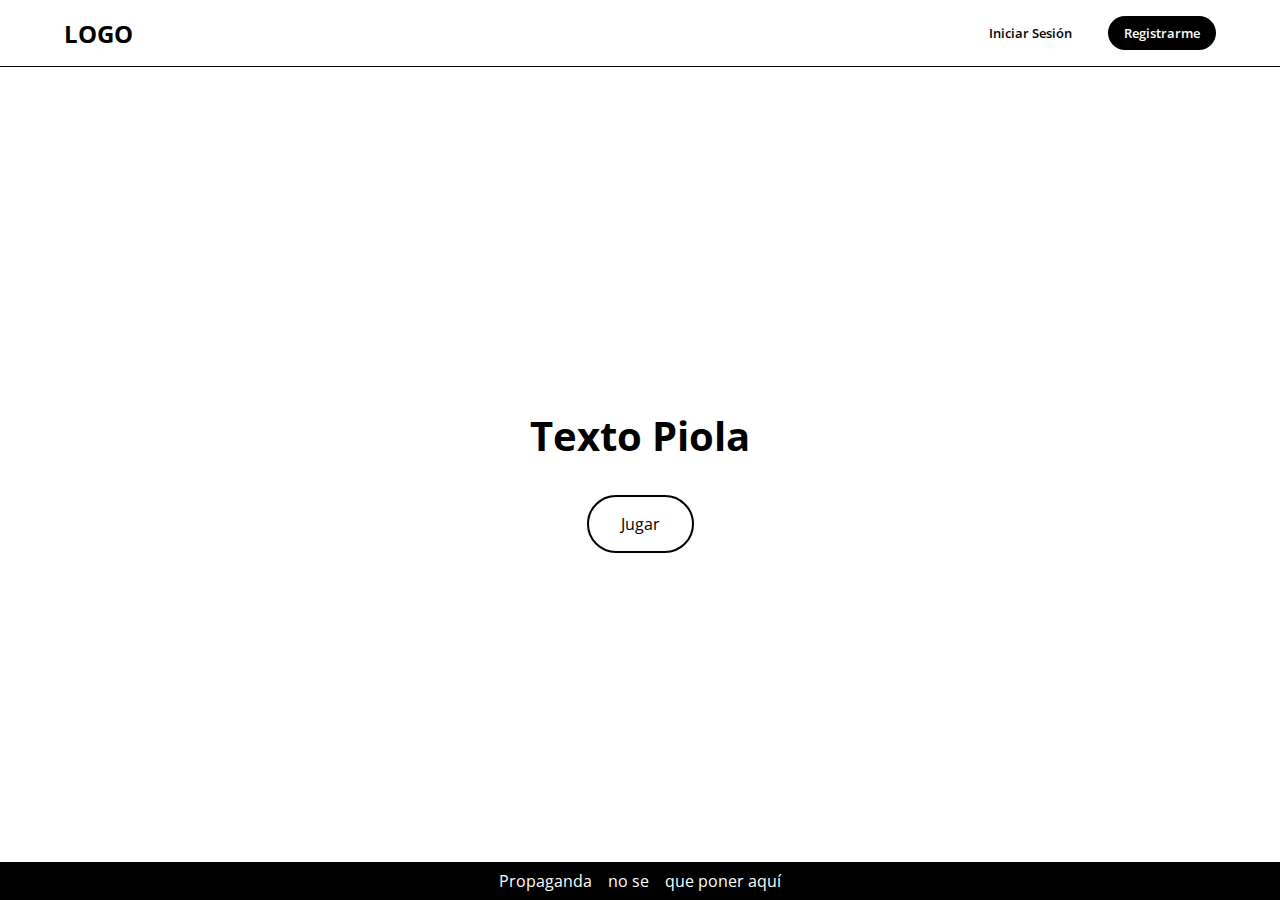
<file: index.html>
<!DOCTYPE html>
<html lang="en">
<head>
    <meta charset="UTF-8">
    <meta name="viewport" content="width=device-width, initial-scale=1.0">
    <title>El mejor clicker de la historia solo aquí!!!!!!</title>
    <link rel="stylesheet" href="./main.css" type="text/css">
    <link href="https://fonts.googleapis.com/css2?family=Open+Sans:wght@400;600;700&display=swap" rel="stylesheet">
</head>
<body class="cuerpo">
    <header class="header">
        <div class="logo">LOGO</div>
        <div class="Registros">
            <button class="Redondeados" id="IniciarSesión">Iniciar Sesión</button>
            <button class="Redondeados" id="Registrarme">Registrarme</button>
        </div>
    </header>
    <main class="main">
        <div>
            <h1>Texto Piola</h1>
            <button>Jugar</button>
        </div>
    </main>
    <footer class="footer">
        <span>Propaganda </span><span> no se </span><span> que poner aquí</span>
    </footer>
</body>
</html>
</file>
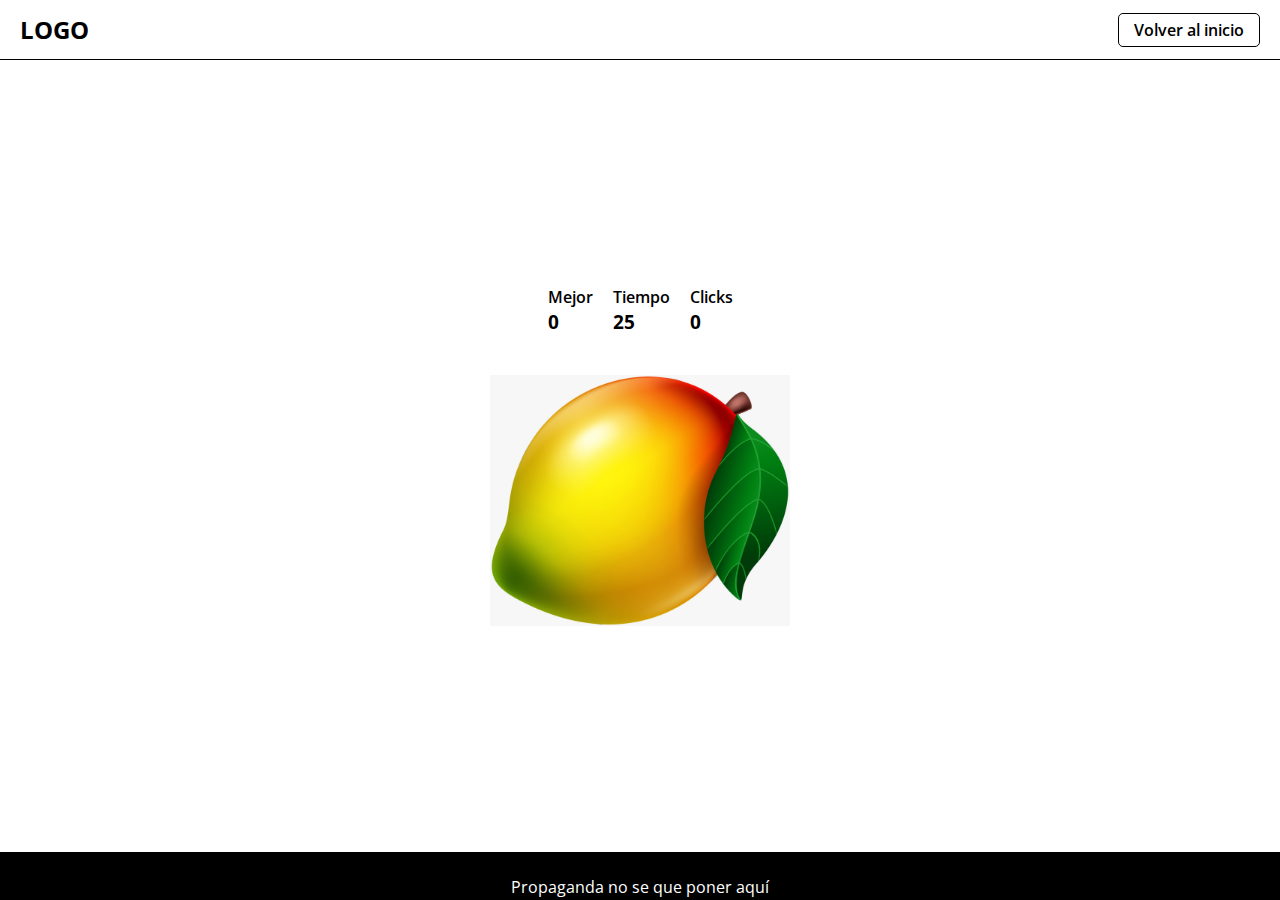
<file: juego.html>
<!DOCTYPE html>
<html lang="es">
<head>
    <meta charset="UTF-8">
    <meta name="viewport" content="width=device-width, initial-scale=1.0">
    <title>Mango clicker - El mejor clicker de la historia solo aquí!!!!!!</title>
    <script src="funcionamientoJuego.js"></script>
    <link rel="stylesheet" href="diseñoJuego.css">
    <link href="https://fonts.googleapis.com/css2?family=Open+Sans:wght@400;600;700&display=swap" rel="stylesheet">
</head>
<body onload="temporizador();">
    <header>
        <div class="logo">LOGO</div>
        <a href="index.html" class="boton-regresar">Volver al inicio</a> <!-- Botón para regresar al index -->
    </header>

    <main class="main">
        <div class="puntuaciones">
            <div class="contenedor">
                <span class="descripcion">Mejor</span>
                <span id="mejorClicks" class="datos">0</span>
            </div>
            <div class="contenedor">
                <span class="descripcion">Tiempo</span>
                <span id="temporizador" class="datos">10</span>
            </div>
            <div class="contenedor">
                <span class="descripcion">Clicks</span>
                <span id="contClicks" class="datos">0</span>
            </div>
        </div>
        <div class="Codigos_e_Imagen">
            <img src="Mango.jpg" alt="Mango para clickear" id="clicker-image" width="300" height="300"/>
            <div id="codigoContenedor">
                <p id="codigos">Código</p>
            </div>
        </div>
    </main>

    <footer>
        <p>Propaganda no se que poner aquí</p>
    </footer>
</body>
</html>
</file>
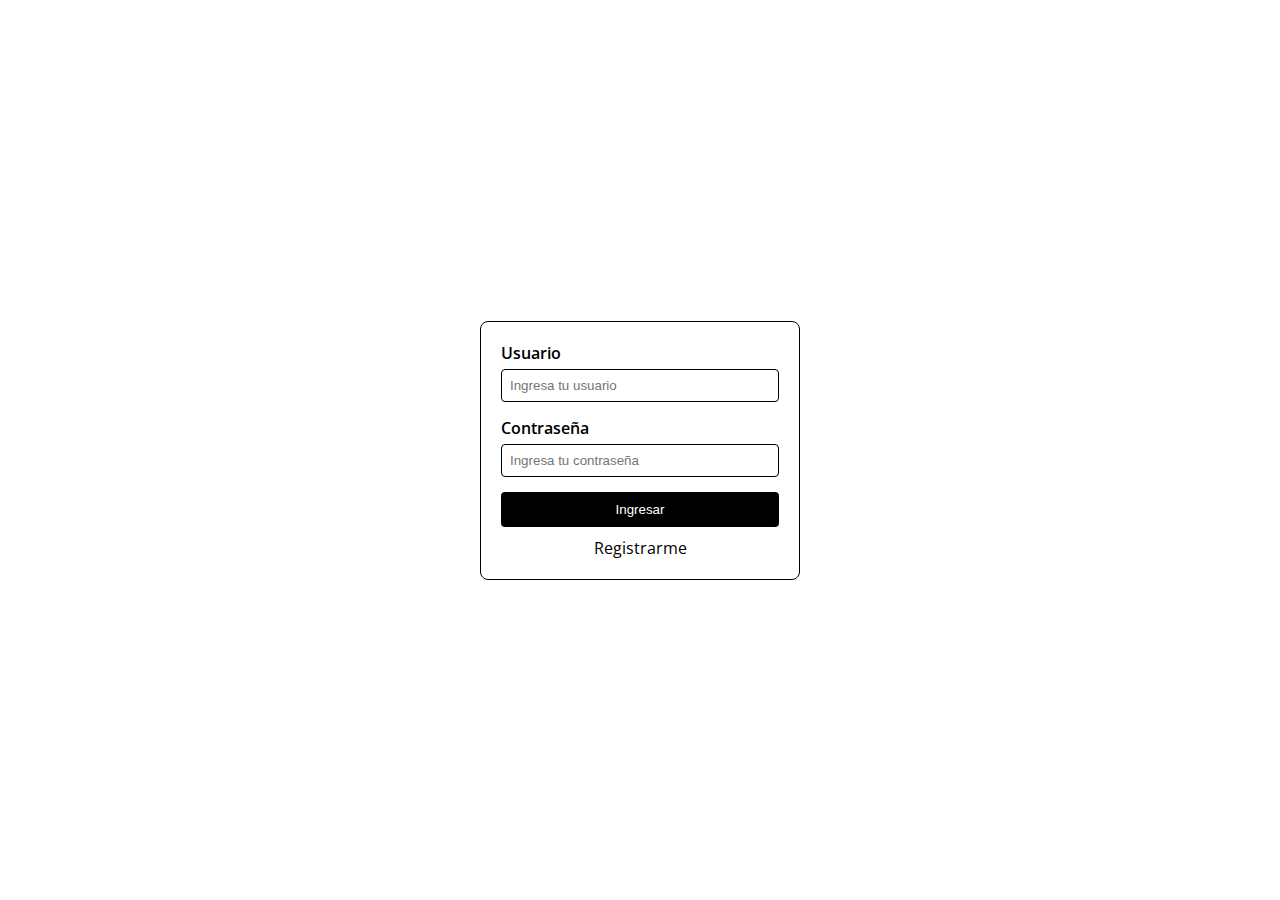
<file: login.html>
<!DOCTYPE html>
<html lang="en">
<head>
    <meta charset="UTF-8">
    <meta name="viewport" content="width=device-width, initial-scale=1.0">
    <title>Login - El mejor clicker de la historia solo aquí!!!!!!</title>
    <link rel="stylesheet" href="./diseñoLogin.css">
    <link href="https://fonts.googleapis.com/css2?family=Open+Sans:wght@400;600;700&display=swap" rel="stylesheet">
</head>
<body>
    <main class="main">
        <div class="contenedor">
            <div class="Datos">
                <label for="nombreDeUsuario">Usuario</label>
                <input type="text" class="casillaTexto" id="nombreDeUsuario" placeholder="Ingresa tu usuario">
            </div>
            <div class="Datos">
                <label for="contraseñaUsuario">Contraseña</label>
                <input type="password" class="casillaTexto" id="contraseñaUsuario" placeholder="Ingresa tu contraseña">
            </div>
            <button>Ingresar</button>
            <span>Registrarme</span>
        </div>
    </main>
</body>
</html>
</file>
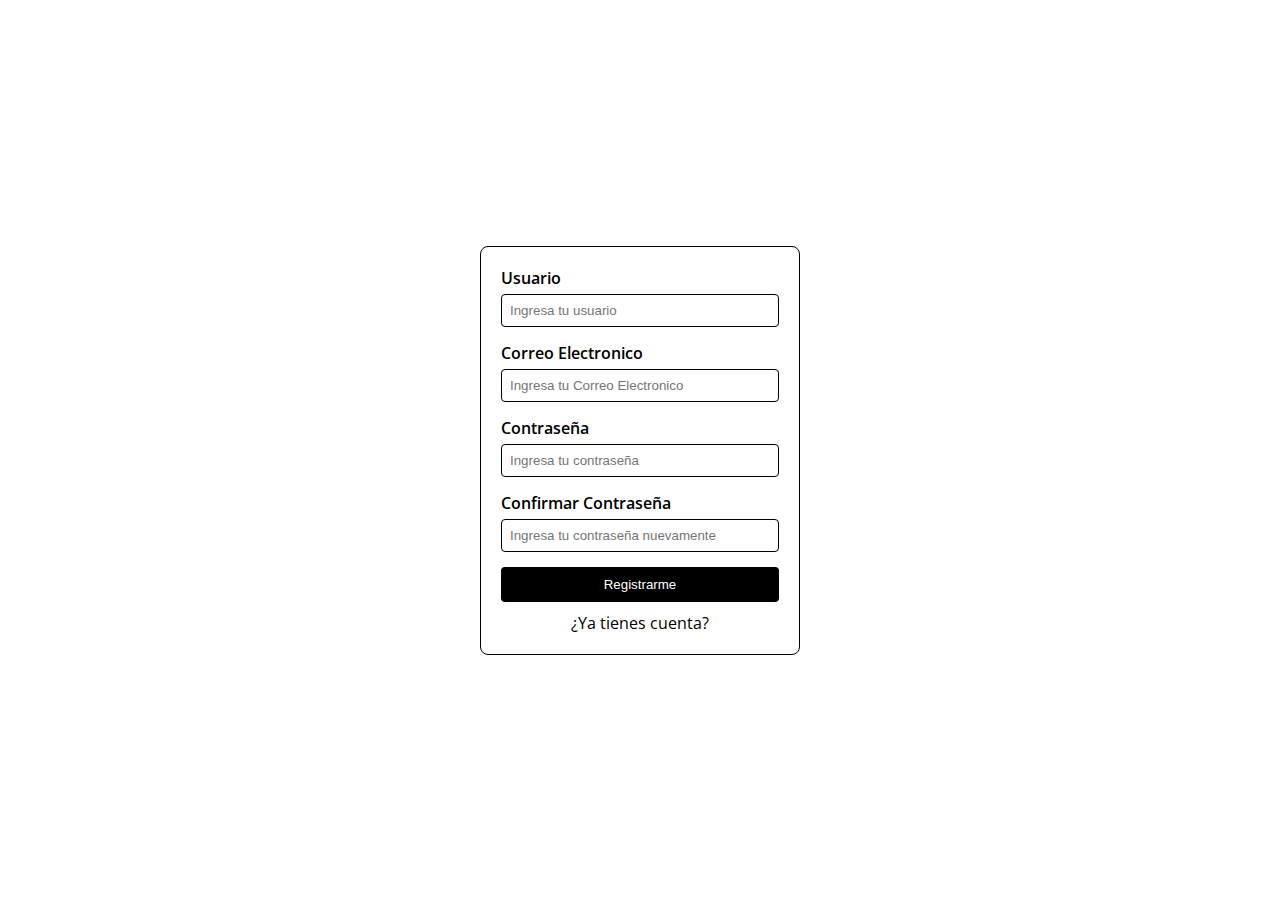
<file: registro.html>
<!DOCTYPE html>
<html lang="en">
<head>
    <meta charset="UTF-8">
    <meta name="viewport" content="width=device-width, initial-scale=1.0">
    <title>Registro - El mejor clicker de la historia solo aquí!!!!!!</title>
    <link rel="stylesheet" href="./diseñoLogin.css">
    <link href="https://fonts.googleapis.com/css2?family=Open+Sans:wght@400;600;700&display=swap" rel="stylesheet">
</head>
<body>
    <main class="main">
        <div class="contenedor">
            <div class="Datos">
                <label for="nombreDeUsuario">Usuario</label>
                <input type="text" class="casillaTexto" id="nombreDeUsuario" placeholder="Ingresa tu usuario" required>
            </div>
            <div class="Datos">
                <label for="Correo Electronico">Correo Electronico</label>
                <input type="text" class="casillaTexto" id="CorreoUsuario" placeholder="Ingresa tu Correo Electronico" required>
            </div>
            <div class="Datos">
                <label for="contraseñaUsuario">Contraseña</label>
                <input type="password" class="casillaTexto" id="contraseñaUsuario" placeholder="Ingresa tu contraseña" required>
            </div>
            <div class="Datos">
                <label for="confirmacionContraseñaUsuario">Confirmar Contraseña</label>
                <input type="password" class="casillaTexto" id="confirmacionContraseñaUsuario" placeholder="Ingresa tu contraseña nuevamente" required>
            </div>
            <button>Registrarme</button>
            <span>¿Ya tienes cuenta?</span>
        </div>
    </main>
</body>
</html>
</file>
<file: main.css>
body, h1, button {
    font-family: 'Open Sans', sans-serif;
  }
  
  .cuerpo {
    margin: 0;
    padding: 0;
    display: flex;
    flex-direction: column;
    min-height: 100vh;
  }
  
  .header {
    display: flex;
    justify-content: space-between;
    align-items: center;
    padding: 1rem 5%;
    border-bottom: 1px solid #000;
  }
  
  .logo {
    font-weight: 700;
    font-size: 1.5rem;
  }
  
  .Registros button {
    padding: 0.5rem 1rem;
    margin-left: 1rem;
    border: none;
    border-radius: 20px;
    font-weight: 600;
    cursor: pointer;
    transition: background-color 0.3s ease;
  }
  
  .Registros button#IniciarSesión {
    background-color: #fff;
    color: #000;
    cursor: pointer;
    transition: all 0.3s ease;
  }
  .Registros button#IniciarSesión:hover {
    background-color: #000;
    color: #fff;
  }
  
  .Registros button#Registrarme {
    background-color: #000;
    color: #fff;
    cursor: pointer;
    transition: all 0.3s ease;
  }
  
  .Registros button#Registrarme:hover {
    background-color: #f3f3f3;
    color:#000;
  }
  
  .main {
    flex-grow: 1;
    display: flex;
    flex-direction: column;
    justify-content: center;
    align-items: center;
    text-align: center;
  }
  
  .main h1 {
    margin: 0;
    font-size: 2.5rem;
    font-weight: 700;
    padding: 2rem 0;
  }
  
  .main button {
    padding: 1rem 2rem;
    font-size: 1rem;
    border: 2px solid #000;
    border-radius: 30px;
    background-color: transparent;
    cursor: pointer;
    transition: all 0.3s ease;
  }
  
  .main button:hover {
    background-color: #000;
    color: #fff;
  }
  
  .footer {
    background-color: #000;
    color: #fff;
    text-align: center;
    padding: 0.5rem;
    display: flex;
    justify-content: center;
  }
  
  .footer span {
    margin: 0 0.5rem;
  }
</file>
<file: diseñoJuego.css>
* {
    box-sizing: border-box;
}

body, html {
    height: 100%;
    margin: 0;
    padding: 0;
    font-family: 'Open Sans', sans-serif;
    overflow-x: hidden;
}

header {
    display: flex;
    justify-content: space-between;
    align-items: center;
    padding: 10px 20px;
    background-color: #ffffff;
    border-bottom: 1px solid #000000;
    height: auto; /* Cambiamos de una altura fija a auto para que pueda ajustarse según el contenido */
    min-height: 60px;
}

.logo {
    font-weight: 700;
    font-size: 1.5em;
}

.main {
    padding: 20px;
    /* Calcular el min-height tomando en cuenta la altura del header y del footer */
    min-height: calc(100vh - 60px - 48px);
    display: flex;
    flex-direction: column;
    justify-content: center;
    align-items: center;
}

.main > div {
    /* Eliminar esta regla si no quieres scroll interno */
    overflow-y: hidden;
}

.Codigos_e_Imagen {
    display: flex;
    flex-direction: column;
    align-items: center;
    margin-top: 20px;
}

.puntuaciones {
    display: flex;
    justify-content: center;
    margin-bottom: 20px;
}

.contenedor {
    margin: 0 10px;
}

.descripcion {
    font-weight: 600;
    display: block; 
}

.datos {
    font-size: 1.2em;
    font-weight: 700;
}

#clicker-image {
    cursor: pointer;
    transition: transform 0.1s ease;
    max-width: 100%;
    max-height: 50vh;
    height: auto;
}

#clicker-image:active {
    transform: scale(0.9); /* efecto de clic en el mango */
}

#codigoContenedor {
    margin-top: 20px;
    display: none; 
    padding: 10px 0;
}


footer {
    background-color: #000000;
    text-align: center;
    color: #fff;
    padding: 8px 0;
    position: relative;
    width: 100%;
    height: 48px; /* Establece una altura fija para el footer */
}


.boton-regresar {
    border: 1px solid #000;
    padding: 5px 15px;
    text-decoration: none;
    color: #000;
    background-color: #fff;
    border-radius: 5px;
    font-weight: 600;
}

.boton-regresar:hover {
    background-color: #eaeaea;
}

@media (min-width: 1024px) {
    #clicker-image {
        max-height: 40vh; /* Limitar la altura de la imagen para evitar el scroll en PC */
    }
    .main > div {
        max-height: 80vh; /* Dar más espacio al contenido principal en pantallas grandes */
    }
}

@media (max-width: 768px) {
    .puntuaciones {
        flex-direction: column;
    }

    .contenedor {
        margin: 5px 0;
    }

    #clicker-image {
        width: 70%; 
    }
    header {
        padding: 20px 10px;
        align-items: center; 
    }

    .logo, .boton-regresar {
        margin-bottom: 10px; /* Aseguramos un margen entre el logo y el botón */
    }
}

@media (max-width: 480px) {
    header {
        flex-direction: column; 
    }

    .logo, .boton-regresar {
        margin-bottom: 10px;
    }

    #clicker-image {
        width: 90%; /* Ajusta la imagen para que sea más grande en pantallas muy pequeñas */
    }
}
</file>
<file: diseñoLogin.css>
*, *:before, *:after {
    box-sizing: border-box;
  }
  
  body, html {
    height: 100%;
    margin: 0;
    font-family: 'Open Sans', sans-serif;
  }
  
  .main {
    display: flex;
    justify-content: center;
    align-items: center;
    height: 100%;
  }
  
  .contenedor {
    width: 100%;
    max-width: 320px;
    padding: 20px;
    margin: auto;
    border: 1px solid #000;
    border-radius: 8px;
  }
  
  .Datos {
    margin-bottom: 15px;
  }
  
  .Datos label {
    display: block;
    margin-bottom: 5px;
    font-weight: 600;
  }
  
  .casillaTexto {
    width: 100%;
    padding: 8px;
    border: 1px solid #000;
    border-radius: 4px;
  }
  
  button {
    width: 100%;
    padding: 10px;
    border: none;
    border-radius: 4px;
    background-color: #000;
    color: white;
    cursor: pointer;
    margin-bottom: 10px;
  }
  
  button:hover {
    background-color: #333;
  }
  
  span {
    display: block;
    text-align: center;
    color: #000;
    cursor: pointer;
  }
  
  span:hover {
    text-decoration: underline;
  }
</file>
